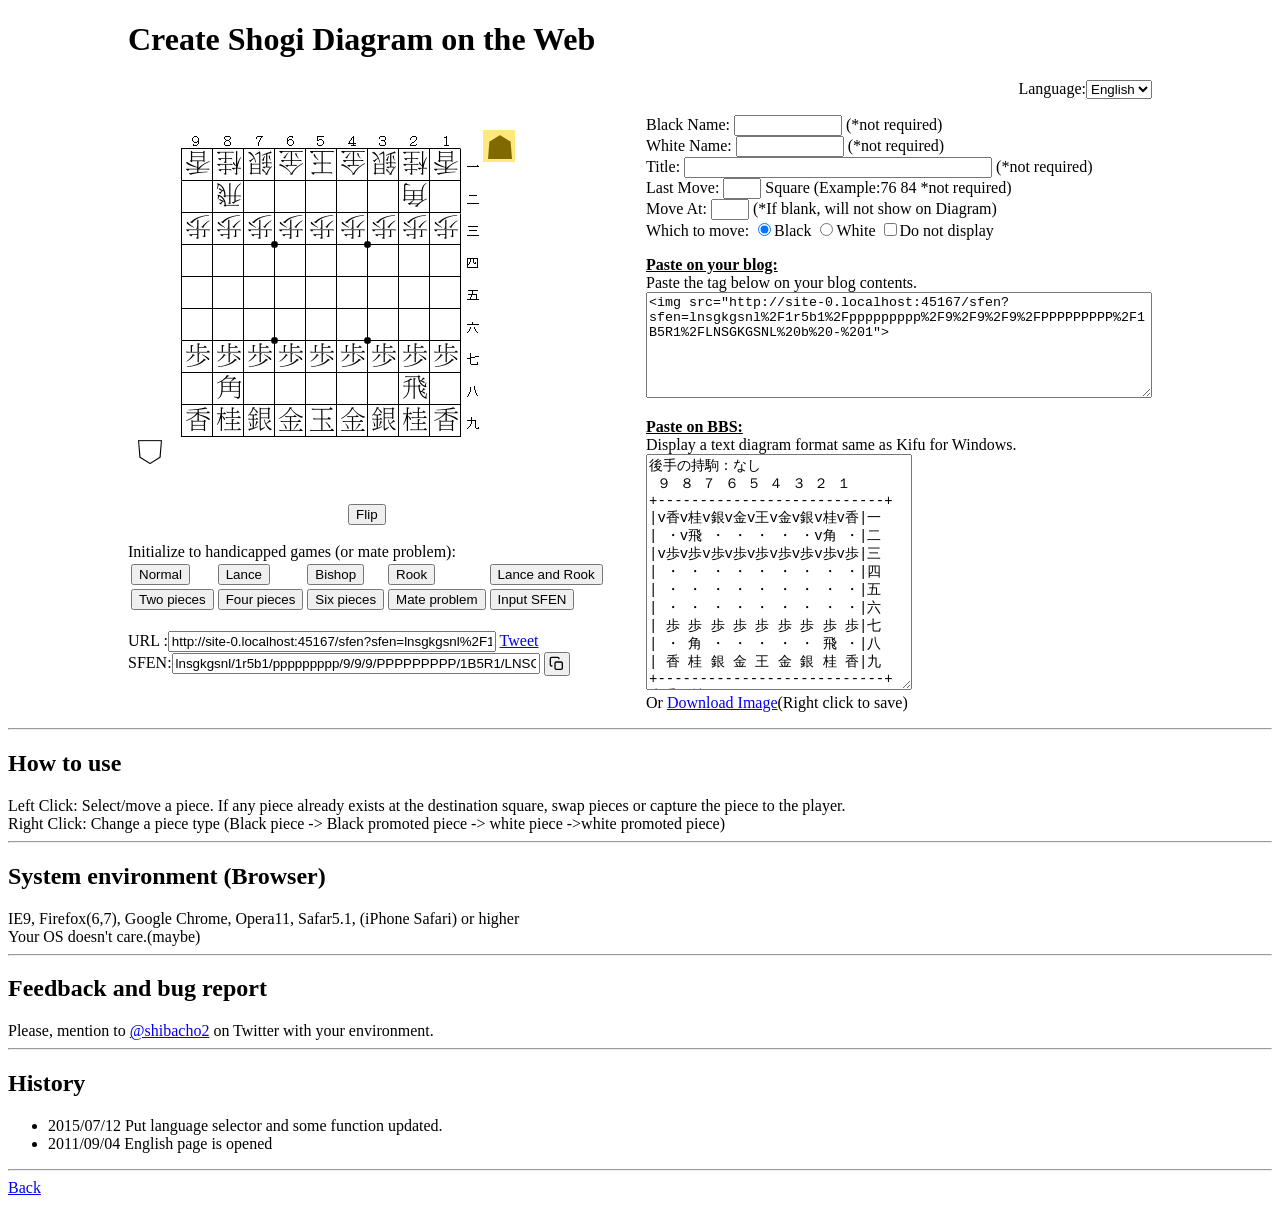
<file: htdocs/en/create_board.html>
<!DOCTYPE html>
<html>
<head>
<meta charset="utf-8" />
<meta content="A cloud shogi diagram generator is a service that create shogi board image on web." name="description" />
<meta content="shogi kyokumen diagram image blog embed" name="keywords"/>
<title>Create Shogi Diagram on the Web</title>
<!--
<script type="text/javascript">
var user_agent = window.navigator.userAgent.toLowerCase();
if (user_agent.indexOf('iphone') > -1 || user_agent.indexOf('android') > -1) {
    location.href = 'create_board_mobile.html';
}
-->
</script>
<script src="https://ajax.googleapis.com/ajax/libs/jquery/2.1.4/jquery.min.js"></script>
<!--Twitter Widget Setup -->
<script>window.twttr = (function(d, s, id) {
  var js, fjs = d.getElementsByTagName(s)[0],
    t = window.twttr || {};
  if (d.getElementById(id)) return t;
  js = d.createElement(s);
  js.id = id;
  js.src = "https://platform.twitter.com/widgets.js";
  fjs.parentNode.insertBefore(js, fjs);
 
  t._e = [];
  t.ready = function(f) {
    t._e.push(f);
  };
 
  return t;
}(document, "script", "twitter-wjs"));</script>
<script type="text/javascript" src="../jshogi_board.js?2015071201"></script>
<script type="text/javascript" src="../create_board.js?2026111401"></script>
<script type="text/javascript" src="../google_analytics.js" async></script>
<link rel="stylesheet" type="text/css" href="../common.css?2026111401" />
</head>
<body>
<div id="copy_sfen_toast" class="toast" role="status" aria-live="polite"></div>
<div id="container" class="container">
<h1>Create Shogi Diagram on the Web</h1>
<div class="right">
Language:<select id="langselect"><option value="ja">日本語</option><option value="en" selected>English</option></select>
</div>
<div id="left_canvas" class="left">
<div style="text-align:center;"><img src="../static_img/indicator.gif" id="indicator"></div>
<canvas id="board" width="400" height="420"></canvas><br>
<canvas id="rot_canvas" style="display:none;"></canvas>
<div style="text-align:center;"><button id="flip">Flip</button></div><br>
Initialize to handicapped games (or mate problem):
<table>
<tr>
<td><button id="init_board">Normal</button></td>
<td><button id="init_drop_kyo">Lance</button></td>
<td><button id="init_drop_kaku">Bishop</button></td>
<td><button id="init_drop_hisha">Rook</button></td>
<td><button id="init_drop_hikyou">Lance and Rook</button></td>
</tr>
<tr>
<td><button id="init_drop_nimai">Two pieces</button></td>
<td><button id="init_drop_yonmai">Four pieces</button></td>
<td><button id="init_drop_rokumai">Six pieces</button></td>
<td><button id="init_mate_problem">Mate problem</button></td>
<td><button id="init_by_sfen">Input SFEN</button></td>
<span id="init_by_sfen_string" class="none">Input SFEN String</span>
<span id="init_by_sfen_error_msg" class="none">The inputted SFEN string is invalid syntax.</span>
</tr>
</table>
<br>
URL&nbsp;:<input type="text" id="long_url" style="width:320px;" onclick="this.focus(); this.select();"/> <span id="twiimg_url" class="none"></span>
<!--<a id="tweet" href="http://twitter.com/share">Tweet</a><br> <span id="versus_string" class="none">vs</span> <span id="board_default_name" class="none">Diagram</span>-->
<span id="tweet"><a class="twitter-share-button" data-count="none">Tweet</a></span><br> <span id="versus_string" class="none">vs</span> <span id="board_default_name" class="none">diagram</span>
<!--
Shorten URL:<input type="text" id="short_url" /><br>
-->
SFEN:<input type="text" id="sfen" style="width:360px;" onclick="this.focus(); this.select();"/> <button type="button" id="copy_sfen" class="icon-button" title="Copy SFEN to clipboard" aria-label="Copy SFEN to clipboard"><svg viewBox="0 0 24 24" width="16" height="16" aria-hidden="true"><rect x="9" y="9" width="11" height="11" rx="2" fill="none" stroke="currentColor" stroke-width="2"/><path d="M5 15H4a2 2 0 0 1-2-2V4a2 2 0 0 1 2-2h9a2 2 0 0 1 2 2v1" fill="none" stroke="currentColor" stroke-width="2"/></svg></button> <span id="copy_sfen_done_string" class="none">Copied to clipboard</span><br>
</div> <!-- left_canvas -->
<div id="right_control" class="right">
<p>
Black Name: <input type="text" id="sente_name" style="width: 100px;" /> (*not required)<br>
White Name: <input type="text" id="gote_name" style="width: 100px;" /> (*not required)<br>
Title: <input type="text" id="shogi_title" style="width: 300px;" /> (*not required)<br>
Last Move: <input type="text" id="last_move" style="width:30px;"/> Square (Example:76 84 *not required)<br>
Move At: <input type="text" id="move_at" style="width:30px;"/> (*If blank, will not show on Diagram)<br>
<span id="turn_span">Which to move: <input type="radio" name="turn" value="b" checked>Black</input> <input type="radio" name="turn" value="w">White</input></span> <input type="checkbox" id="turn_check" value="off"/>Do not display <br>
</p>
<p>
<!--
駒の種類: <input type="radio" name="piece" value="kanji" checked />漢字一字駒 <input type="radio" name="piece" value="alphabet"/>英語一字駒 <br>
-->
<strong class="underline">Paste on your blog:</strong><br>
Paste the tag below on your blog contents.<br>
<textarea id="blog_code" style="width:500px;height:100px;" onclick="this.focus(); this.select();"></textarea>
</p>
<p>
<strong class="underline">Paste on BBS:</strong><br>
Display a text diagram format same as Kifu for Windows.<br>
<textarea id="board_text" style="width:260px;height:230px; font-family:'ＭＳ ゴシック', 'MS Gothic', 'Osaka－等幅', Osaka-mono, monospace; font-size:14px;" onclick="this.focus(); this.select();"></textarea><br>
Or <a id="image_link" href="">Download Image</a></button>(Right click to save)
</div> <!-- right control -->
</div> <!-- container -->
<!--
<div id="sfen_preview" class="none">
<h3>プレビュー</h3>
幅: <input type="text" id="sfen_img_width" /> 高さ: <input type="text" id="sfen_img_height" /> <input type="checkbox" id="keep_sfen_img_aspect" checked/> アスペクト比を保つ<br>
<img src="about:_blank" id="sfen_preview">
</div> --> <!-- sfen_preview -->
<div id="how_to_use" style="clear:both;">
<hr>
<h2>How to use</h2>
Left Click: Select/move a piece. If any piece already exists at the destination square, swap pieces or capture the piece to the player.<br>
Right Click: Change a piece type (Black piece -> Black promoted piece -> white piece ->white promoted piece)<br>
<hr>
<h2>System environment (Browser)</h2>
IE9, Firefox(6,7), Google Chrome, Opera11, Safar5.1, (iPhone Safari) or higher<br>
Your OS doesn't care.(maybe)<br>
<hr>
<h2>Feedback and bug report</h2>
Please, mention to <a href="http://twitter.com/shibacho2">@shibacho2</a> on Twitter with your environment.
<hr>
<!--
<h2>Technical background</h2>
- Creator's blog's link later.
<hr>
-->
<h2>History</h2>
<ul>
<li> 2015/07/12 Put language selector and some function updated.
<li> 2011/09/04 English page is opened
</ul>
<hr>
<div style="align:center;"><a href="./index.html">Back</a></div>
</div>
</body>
</file>
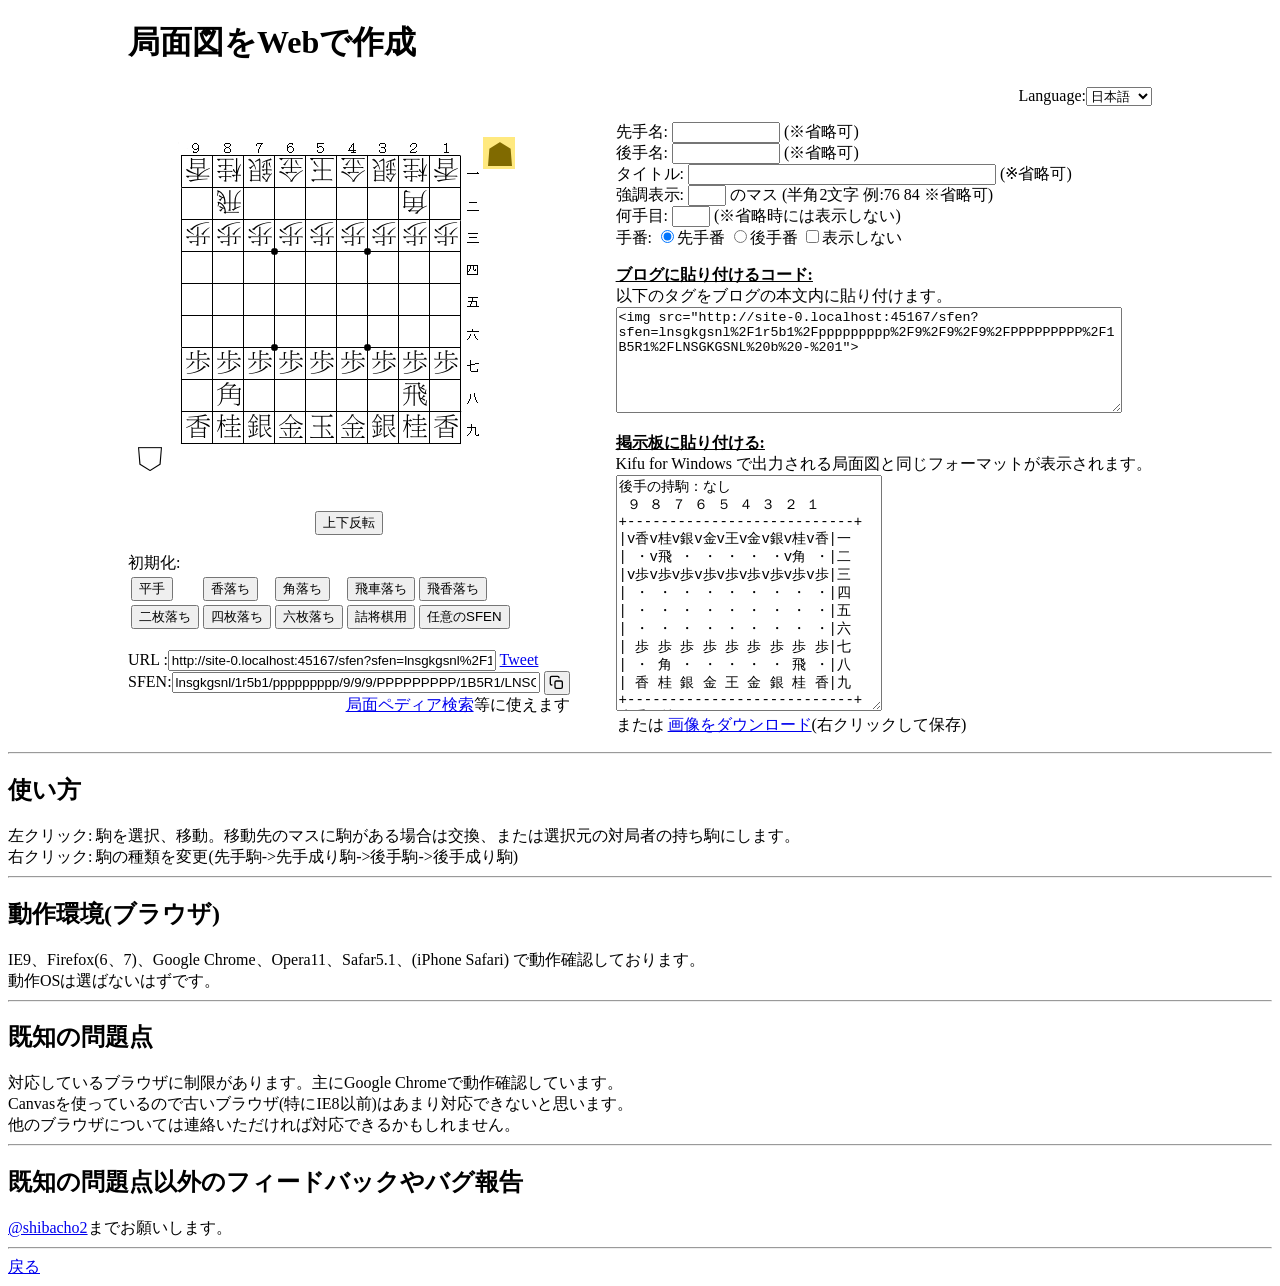
<file: htdocs/ja/create_board.html>
<!DOCTYPE html>
<html>
<head>
<meta charset="utf-8" />
<meta content="クラウド将棋盤ジェネレーターは将棋局面図を作成するWebサービスです。" name="description" />
<meta content="将棋 局面図 画像 ブログ 貼付け shogi" name="keywords"/>
<title>将棋盤局面図を作成</title>
<!--
<script type="text/javascript">
var user_agent = window.navigator.userAgent.toLowerCase();
if (user_agent.indexOf('iphone') > -1 || user_agent.indexOf('android') > -1) {
    location.href = 'create_board_mobile.html';
}
-->
</script>
<script src="https://ajax.googleapis.com/ajax/libs/jquery/2.1.4/jquery.min.js"></script>
<!--Twitter Widget Setup -->
<script>window.twttr = (function(d, s, id) {
  var js, fjs = d.getElementsByTagName(s)[0],
    t = window.twttr || {};
  if (d.getElementById(id)) return t;
  js = d.createElement(s);
  js.id = id;
  js.src = "https://platform.twitter.com/widgets.js";
  fjs.parentNode.insertBefore(js, fjs);
 
  t._e = [];
  t.ready = function(f) {
    t._e.push(f);
  };
 
  return t;
}(document, "script", "twitter-wjs"));</script>
<script type="text/javascript" src="../jshogi_board.js?2015080201"></script>
<script type="text/javascript" src="../create_board.js?2026111401"></script>
<script type="text/javascript" src="../google_analytics.js" async></script>
<link rel="stylesheet" type="text/css" href="../common.css?2026111401" />
</head>
<body>
<div id="copy_sfen_toast" class="toast" role="status" aria-live="polite"></div>
<div id="container" class="container">
<h1>局面図をWebで作成</h1>
<div class="right">
Language:<select id="langselect"><option value="ja" selected>日本語</option><option value="en">English</option></select>
</div>
<div id="left_canvas" class="left">
<div style="text-align:center;"><img src="../static_img/indicator.gif" id="indicator"></div>
<canvas id="board" width="400" height="420"></canvas><br>
<canvas id="rot_canvas" style="display:none;"></canvas>
<div style="text-align:center;"><button id="flip">上下反転</button></div><br>
初期化: 
<table>
<tr>
<td><button id="init_board">平手</button></td>
<td><button id="init_drop_kyo">香落ち</button></td>
<td><button id="init_drop_kaku">角落ち</button></td>
<td><button id="init_drop_hisha">飛車落ち</button></td>
<td><button id="init_drop_hikyou">飛香落ち</button></td>
</tr>
<tr>
<td><button id="init_drop_nimai">二枚落ち</button></td>
<td><button id="init_drop_yonmai">四枚落ち</button></td>
<td><button id="init_drop_rokumai">六枚落ち</button></td>
<td><button id="init_mate_problem">詰将棋用</button></td>
<td><button id="init_by_sfen">任意のSFEN</button></td>
<span id="init_by_sfen_string" class="none">SFEN文字列を入力してください</span>
<span id="init_by_sfen_error_msg" class="none">SFEN文字列の文法が違います</span>
</tr>
</table>
<br>
URL&nbsp;:<input type="text" id="long_url" style="width:320px;" onclick="this.focus(); this.select();"/> <span id="twiimg_url" class="none"></span>
<!--<a id="tweet" href="http://twitter.com/share">ツイート</a><br> <span id="versus_string" class="none">対</span> <span id="board_default_name" class="none">局面図</span>-->
<span id="tweet"><a class="twitter-share-button" data-count="none">Tweet</a></span><br> <span id="versus_string" class="none">対</span> <span id="board_default_name" class="none">局面図</span>
<!--
短縮URL:<input type="text" id="short_url" /><br>
-->
SFEN:<input type="text" id="sfen" name="sfen" style="width:360px;" onclick="this.focus(); this.select();"/> <button type="button" id="copy_sfen" class="icon-button" title="SFENをクリップボードにコピー" aria-label="SFENをクリップボードにコピー"><svg viewBox="0 0 24 24" width="16" height="16" aria-hidden="true"><rect x="9" y="9" width="11" height="11" rx="2" fill="none" stroke="currentColor" stroke-width="2"/><path d="M5 15H4a2 2 0 0 1-2-2V4a2 2 0 0 1 2-2h9a2 2 0 0 1 2 2v1" fill="none" stroke="currentColor" stroke-width="2"/></svg></button> <span id="copy_sfen_done_string" class="none">クリップボードにコピーしました</span><br>
<div style="float:right;"><a href="http://kyokumen.jp/positions/search">局面ペディア検索</a>等に使えます</div>
</form>
</div> <!-- left_canvas -->
<div id="right_control" class="right">
<p>
先手名: <input type="text" id="sente_name" style="width: 100px;" /> (※省略可)<br>
後手名: <input type="text" id="gote_name" style="width: 100px;" /> (※省略可)<br>
タイトル: <input type="text" id="shogi_title" style="width: 300px;" /> (※省略可)<br>
強調表示: <input type="text" id="last_move" style="width:30px;"/> のマス (半角2文字 例:76 84 ※省略可)<br>
何手目: <input type="text" id="move_at" style="width: 30px;"> (※省略時には表示しない)<br> 
<span id="turn_span">手番: <input type="radio" name="turn" value="b" checked>先手番</input> <input type="radio" name="turn" value="w">後手番</input></span> <input type="checkbox" id="turn_check" value="off"/>表示しない <br>
</p>
<p>
<!--
駒の種類: <input type="radio" name="piece" value="kanji" checked />漢字一字駒 <input type="radio" name="piece" value="alphabet"/>英語一字駒 <br>
-->
<strong class="underline">ブログに貼り付けるコード:</strong><br>
以下のタグをブログの本文内に貼り付けます。<br>
<textarea id="blog_code" style="width:500px;height:100px;" onclick="this.focus(); this.select();"></textarea>
</p>
<p>
<strong class="underline">掲示板に貼り付ける:</strong><br>
Kifu for Windows で出力される局面図と同じフォーマットが表示されます。<br>
<textarea id="board_text" style="width:260px;height:230px; font-family:'ＭＳ ゴシック', 'MS Gothic', 'Osaka－等幅', Osaka-mono, monospace; font-size:14px;" onclick="this.focus(); this.select();"></textarea><br>
または <a id="image_link" href="">画像をダウンロード</a></button>(右クリックして保存)
</p>
</div> <!-- right control -->
</div> <!-- container -->
<!--
<div id="sfen_preview" class="none">
<h3>プレビュー</h3>
幅: <input type="text" id="sfen_img_width" /> 高さ: <input type="text" id="sfen_img_height" /> <input type="checkbox" id="keep_sfen_img_aspect" checked/> アスペクト比を保つ<br>
<img src="about:_blank" id="sfen_preview">
</div> --> <!-- sfen_preview -->
<div id="how_to_use" style="clear:both;">
<hr>
<h2>使い方</h2>
左クリック: 駒を選択、移動。移動先のマスに駒がある場合は交換、または選択元の対局者の持ち駒にします。<br>
右クリック: 駒の種類を変更(先手駒->先手成り駒->後手駒->後手成り駒)<br>
<hr>
<h2>動作環境(ブラウザ)</h2>
IE9、Firefox(6、7)、Google Chrome、Opera11、Safar5.1、(iPhone Safari) で動作確認しております。<br>
動作OSは選ばないはずです。<br>
<hr>
<h2>既知の問題点</h2>
対応しているブラウザに制限があります。主にGoogle Chromeで動作確認しています。<br>
Canvasを使っているので古いブラウザ(特にIE8以前)はあまり対応できないと思います。<br>
他のブラウザについては連絡いただければ対応できるかもしれません。<br>
<hr>
<h2>既知の問題点以外のフィードバックやバグ報告</h2>
<a href="http://twitter.com/shibacho2">@shibacho2</a>までお願いします。
<hr>
<!--
<h2>技術的背景と解説</h2>
- 作者のブログでどうぞ（予定）
<hr>
-->
<!-- <h2>改善予定</h2>
優先順位順ですが手順前後の可能性もあります。<br>
<ul>
<li>「初期局面に戻す」「詰将棋用配置」のショートカットボタンの設置
<li>駒箱の概念の追加(駒落ち対応)
<li>駒を移動した時の音の追加
<li>リアルタイムプレビュー & 幅調整機能
</ul>
<hr> -->
<!-- <h2>更新履歴</h2>
更新履歴はGitHub参照
<ul>
<li>2015/07/12 ponanza先生に聞くを削除、対局者名プレビューをきちんと出来るように、更新履歴をコメントアウトする等
<li>2011/09/11 getImageDataに<a href="http://fantakeshi.blog50.fc2.com/blog-entry-53.html">クロスドメインの問題がある</a>(＝汎用的棋譜ビューワーとして使いづらい)ため、drawImageを使った方法に修正
<li><s>2011/08/26 Firefox7でも動くように内部的に大幅改修(drawImageではなくgetImageDataを使うようにした)</s>
<li>2011/08/09 掲示板貼り付けフォーマットに先手、後手を含めるようにした。
<li>2011/08/09 Firefox6、64bit版ブラウザに対応
</ul>
<hr> -->
<div style="align:center;"><a href="../index.html">戻る</a></div>
</div>
</body>
</file>
<file: htdocs/common.css>
div.none { display:none; }
.none { display:none; }

div.container { width: 1024px; margin-left:auto; margin-right:auto; text-align:left; }
.left { float:left; }
.right { float:right; }

canvas.board { textBaseline:top; }
strong.underline { text-decoration:underline; font-weight:bold; }
button.icon-button { display:inline-flex; align-items:center; justify-content:center; width:26px; height:24px; padding:0; vertical-align:middle; cursor:pointer; }
.toast { position:fixed; top:16px; left:50%; transform:translate(-50%, -8px); z-index:1000; padding:8px 16px; border-radius:6px; background:#323232; color:#fff; font-size:14px; box-shadow:0 2px 8px rgba(0,0,0,0.3); opacity:0; visibility:hidden; pointer-events:none; transition:opacity 0.2s, transform 0.2s, visibility 0.2s; }
.toast.show { opacity:1; visibility:visible; transform:translate(-50%, 0); }
</file>
